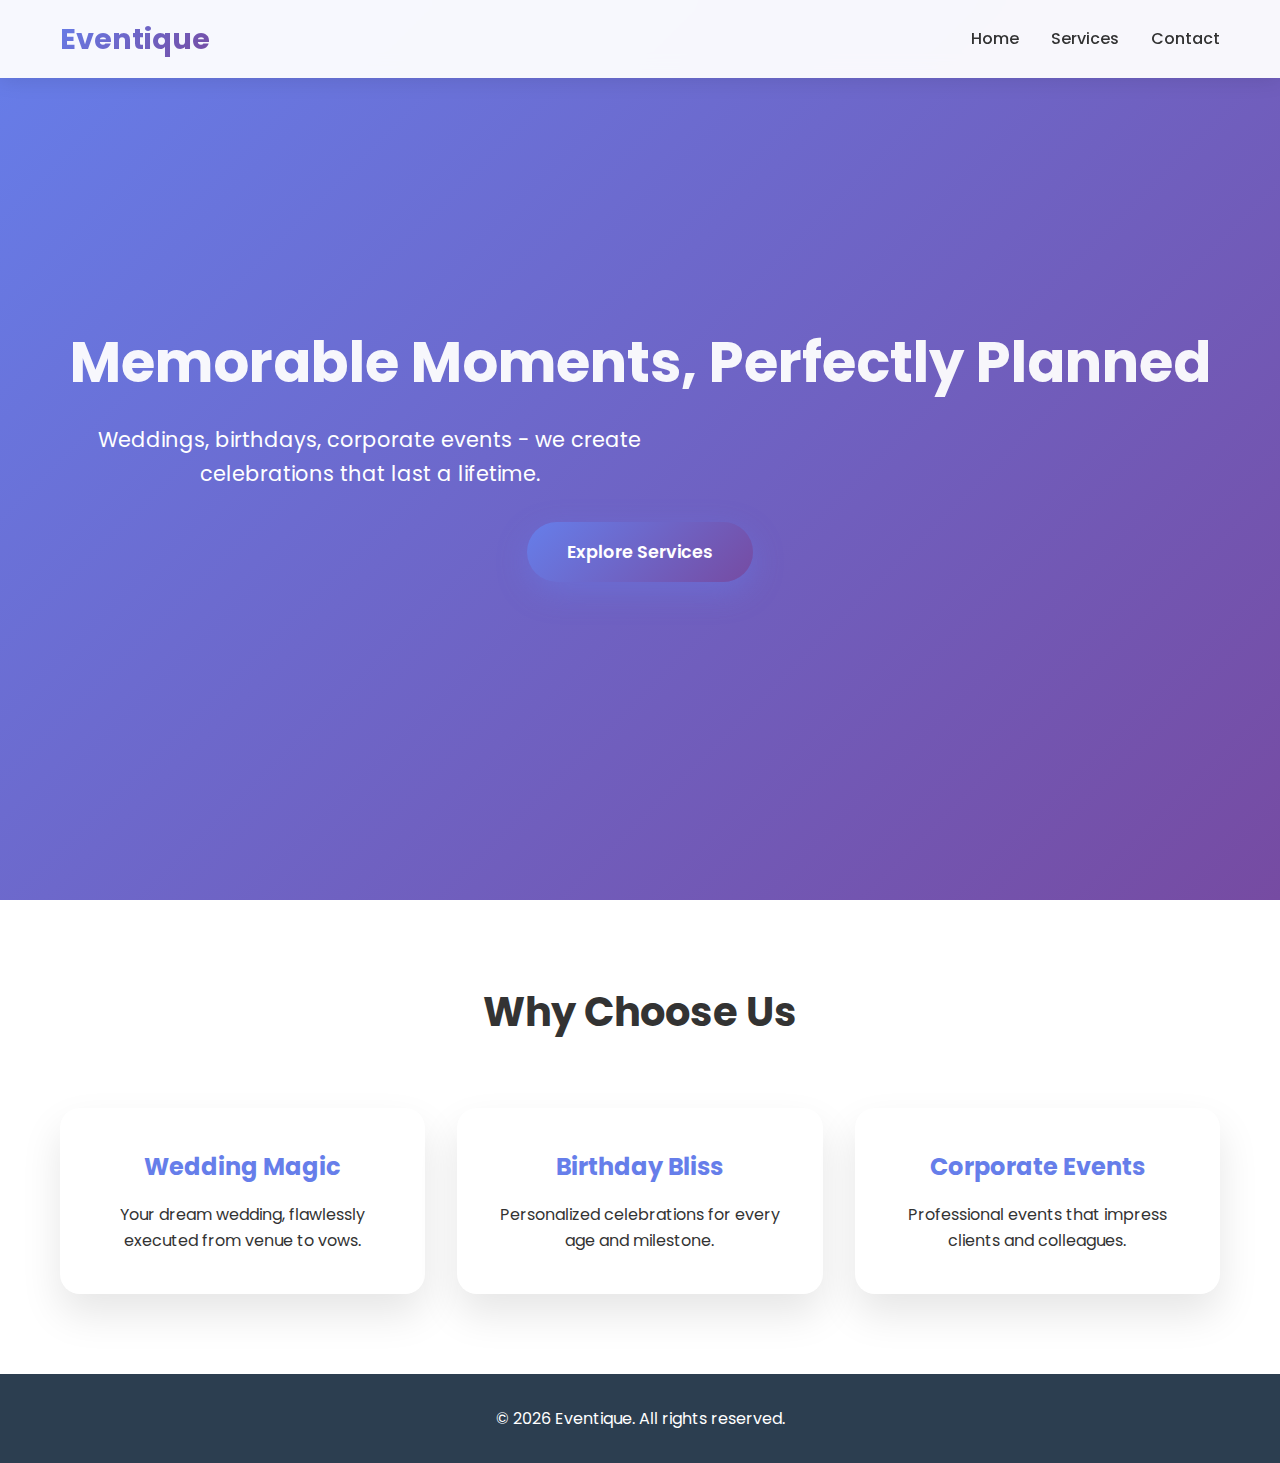
<file: index.html>
<!DOCTYPE html>
<html lang="en">
<head>
    <meta charset="UTF-8">
    <meta name="viewport" content="width=device-width, initial-scale=1.0">
    <title>Eventique - Perfect Celebrations</title>
    <link rel="stylesheet" href="style.css">
    <link href="https://fonts.googleapis.com/css2?family=Poppins:wght@300;400;600;700&display=swap" rel="stylesheet">
</head>
<body>
    <nav class="navbar">
        <div class="nav-container">
            <h2 class="logo">Eventique</h2>
            <ul class="nav-menu">
                <li><a href="index.html">Home</a></li>
                <li><a href="services.html">Services</a></li>
                <li><a href="contact.html">Contact</a></li>
            </ul>
        </div>
    </nav>

    <section class="hero">
        <div class="hero-content">
            <h1>Memorable Moments, Perfectly Planned</h1>
            <p>Weddings, birthdays, corporate events - we create celebrations that last a lifetime.</p>
            <a href="services.html" class="cta-btn">Explore Services</a>
        </div>
    </section>

    <section class="features">
        <div class="container">
            <h2>Why Choose Us</h2>
            <div class="feature-grid">
                <div class="feature-card">
                    <h3>Wedding Magic</h3>
                    <p>Your dream wedding, flawlessly executed from venue to vows.</p>
                </div>
                <div class="feature-card">
                    <h3>Birthday Bliss</h3>
                    <p>Personalized celebrations for every age and milestone.</p>
                </div>
                <div class="feature-card">
                    <h3>Corporate Events</h3>
                    <p>Professional events that impress clients and colleagues.</p>
                </div>
            </div>
        </div>
    </section>

    <footer class="footer">
        <p>&copy; 2026 Eventique. All rights reserved.</p>
    </footer>
</body>
</html>
</file>
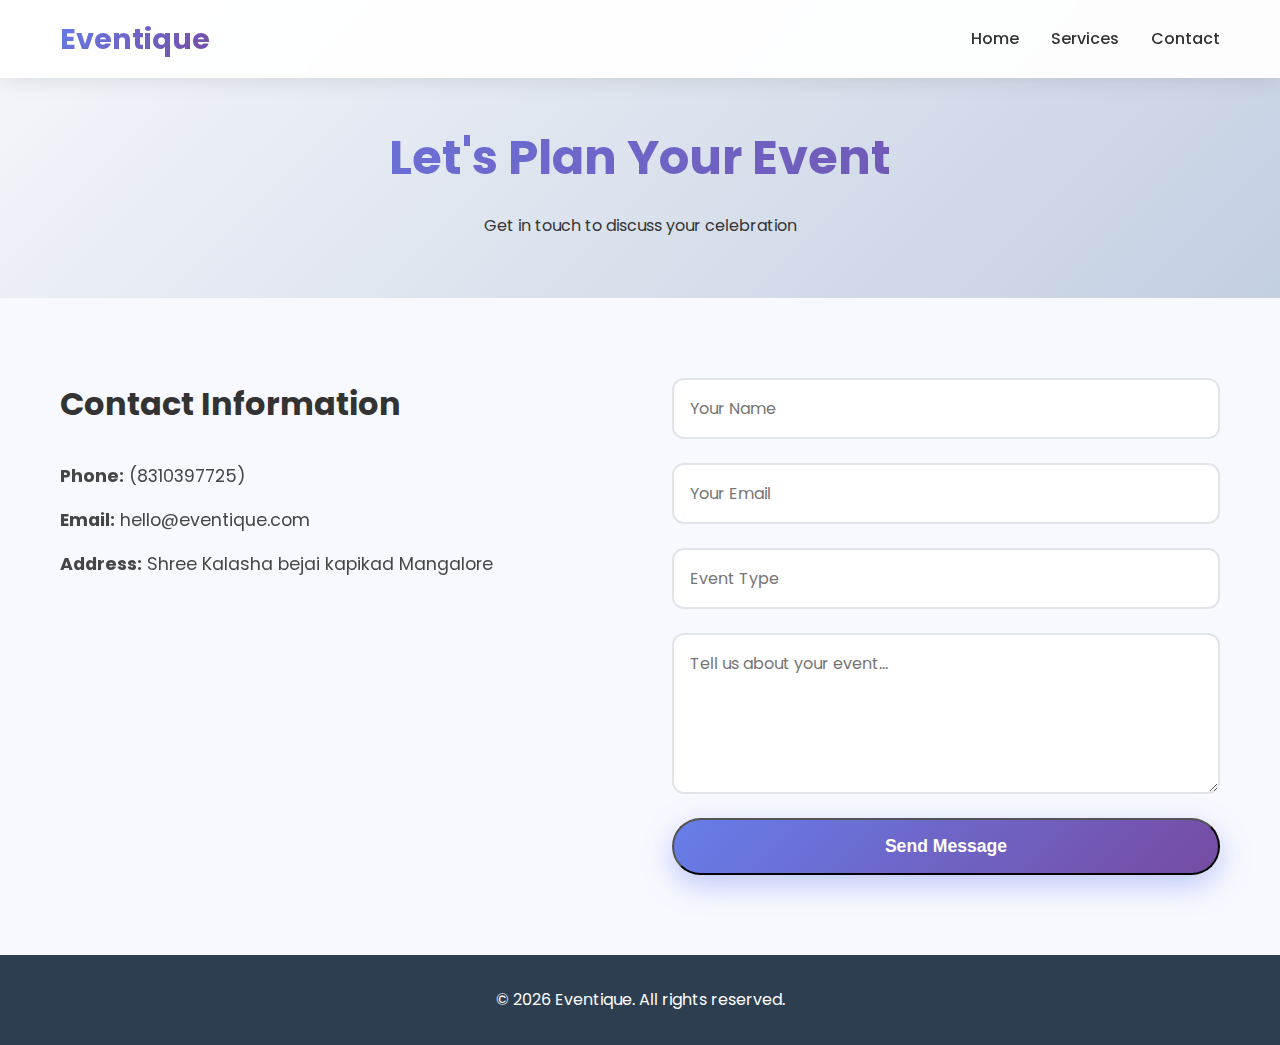
<file: contact.html>
<!DOCTYPE html>
<html lang="en">
<head>
    <meta charset="UTF-8">
    <meta name="viewport" content="width=device-width, initial-scale=1.0">
    <title>Contact - Eventique</title>
    <link rel="stylesheet" href="style.css">
    <link href="https://fonts.googleapis.com/css2?family=Poppins:wght@300;400;600;700&display=swap" rel="stylesheet">
</head>
<body>
    <nav class="navbar">
        <div class="nav-container">
            <h2 class="logo">Eventique</h2>
            <ul class="nav-menu">
                <li><a href="index.html">Home</a></li>
                <li><a href="services.html">Services</a></li>
                <li><a href="contact.html">Contact</a></li>
            </ul>
        </div>
    </nav>

    <section class="contact-hero">
        <div class="container">
            <h1>Let's Plan Your Event</h1>
            <p>Get in touch to discuss your celebration</p>
        </div>
    </section>

    <section class="contact-content">
        <div class="container">
            <div class="contact-grid">
                <div class="contact-info">
                    <h3>Contact Information</h3>
                    <p><strong>Phone:</strong> (8310397725)</p>
                    <p><strong>Email:</strong> hello@eventique.com</p>
                    <p><strong>Address:</strong> Shree Kalasha bejai kapikad Mangalore</p>
                </div>
                <form class="contact-form">
                    <input type="text" placeholder="Your Name" required>
                    <input type="email" placeholder="Your Email" required>
                    <input type="text" placeholder="Event Type">
                    <textarea placeholder="Tell us about your event..." rows="5"></textarea>
                    <button type="submit" class="cta-btn">Send Message</button>
                </form>
            </div>
        </div>
    </section>

    <footer class="footer">
        <p>&copy; 2026 Eventique. All rights reserved.</p>
    </footer>
</body>
</html>
</file>
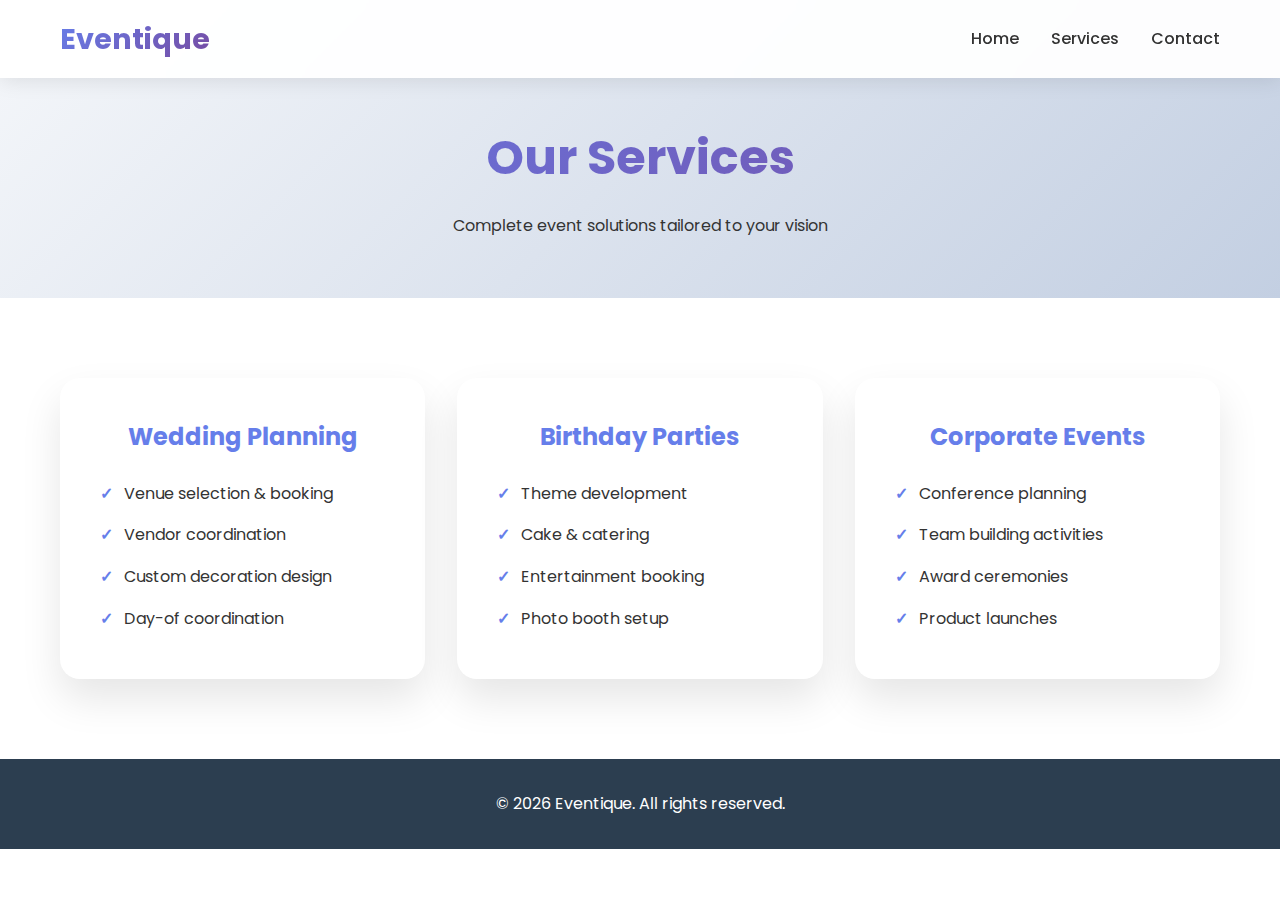
<file: services.html>
<!DOCTYPE html>
<html lang="en">
<head>
    <meta charset="UTF-8">
    <meta name="viewport" content="width=device-width, initial-scale=1.0">
    <title>Services - Eventique</title>
    <link rel="stylesheet" href="style.css">
    <link href="https://fonts.googleapis.com/css2?family=Poppins:wght@300;400;600;700&display=swap" rel="stylesheet">
</head>
<body>
    <nav class="navbar">
        <div class="nav-container">
            <h2 class="logo">Eventique</h2>
            <ul class="nav-menu">
                <li><a href="index.html">Home</a></li>
                <li><a href="services.html">Services</a></li>
                <li><a href="contact.html">Contact</a></li>
            </ul>
        </div>
    </nav>

    <section class="services-hero">
        <div class="container">
            <h1>Our Services</h1>
            <p>Complete event solutions tailored to your vision</p>
        </div>
    </section>

    <section class="services-list">
        <div class="container">
            <div class="service-item">
                <h3>Wedding Planning</h3>
                <ul>
                    <li>Venue selection & booking</li>
                    <li>Vendor coordination</li>
                    <li>Custom decoration design</li>
                    <li>Day-of coordination</li>
                </ul>
            </div>
            <div class="service-item">
                <h3>Birthday Parties</h3>
                <ul>
                    <li>Theme development</li>
                    <li>Cake & catering</li>
                    <li>Entertainment booking</li>
                    <li>Photo booth setup</li>
                </ul>
            </div>
            <div class="service-item">
                <h3>Corporate Events</h3>
                <ul>
                    <li>Conference planning</li>
                    <li>Team building activities</li>
                    <li>Award ceremonies</li>
                    <li>Product launches</li>
                </ul>
            </div>
        </div>
    </section>

    <footer class="footer">
        <p>&copy; 2026 Eventique. All rights reserved.</p>
    </footer>
</body>
</html>
</file>
<file: style.css>
* {
    margin: 0;
    padding: 0;
    box-sizing: border-box;
}

body {
    font-family: 'Poppins', sans-serif;
    line-height: 1.6;
    color: #333;
}

.container {
    max-width: 1200px;
    margin: 0 auto;
    padding: 0 20px;
}

/* Navigation */
.navbar {
    background: rgba(255, 255, 255, 0.95);
    backdrop-filter: blur(10px);
    position: fixed;
    top: 0;
    width: 100%;
    z-index: 1000;
    box-shadow: 0 2px 20px rgba(0,0,0,0.1);
}

.nav-container {
    max-width: 1200px;
    margin: 0 auto;
    padding: 1rem 20px;
    display: flex;
    justify-content: space-between;
    align-items: center;
}

.logo {
    font-size: 1.8rem;
    font-weight: 700;
    background: linear-gradient(135deg, #667eea 0%, #764ba2 100%);
    -webkit-background-clip: text;
    -webkit-text-fill-color: transparent;
    background-clip: text;
}

.nav-menu {
    display: flex;
    list-style: none;
    gap: 2rem;
}

.nav-menu a {
    text-decoration: none;
    color: #333;
    font-weight: 500;
    transition: color 0.3s ease;
}

.nav-menu a:hover {
    color: #667eea;
}

/* Hero Sections */
.hero {
    height: 100vh;
    background: linear-gradient(135deg, #667eea 0%, #764ba2 100%);
    display: flex;
    align-items: center;
    justify-content: center;
    text-align: center;
    color: white;
}

.hero-content h1 {
    font-size: 3.5rem;
    margin-bottom: 1rem;
    opacity: 0.95;
}

.hero-content p {
    font-size: 1.3rem;
    margin-bottom: 2rem;
    max-width: 600px;
}

.services-hero, .contact-hero {
    padding: 120px 0 60px;
    text-align: center;
    background: linear-gradient(135deg, #f5f7fa 0%, #c3cfe2 100%);
}

.services-hero h1, .contact-hero h1 {
    font-size: 3rem;
    margin-bottom: 1rem;
    background: linear-gradient(135deg, #667eea 0%, #764ba2 100%);
    -webkit-background-clip: text;
    -webkit-text-fill-color: transparent;
    background-clip: text;
}

/* Features & Services */
.features, .services-list {
    padding: 80px 0;
}

.features h2, .services-list h2 {
    text-align: center;
    font-size: 2.5rem;
    margin-bottom: 4rem;
    color: #333;
}

.feature-grid, .services-list .container {
    display: grid;
    grid-template-columns: repeat(auto-fit, minmax(350px, 1fr));
    gap: 2rem;
}

.feature-card, .service-item {
    background: white;
    padding: 2.5rem;
    border-radius: 20px;
    box-shadow: 0 20px 40px rgba(0,0,0,0.1);
    text-align: center;
    transition: transform 0.3s ease, box-shadow 0.3s ease;
}

.feature-card:hover, .service-item:hover {
    transform: translateY(-10px);
    box-shadow: 0 30px 60px rgba(0,0,0,0.15);
}

.feature-card h3, .service-item h3 {
    font-size: 1.5rem;
    margin-bottom: 1rem;
    color: #667eea;
}

.service-item ul {
    list-style: none;
    text-align: left;
}

.service-item li {
    padding: 0.5rem 0;
    padding-left: 1.5rem;
    position: relative;
}

.service-item li::before {
    content: '✓';
    position: absolute;
    left: 0;
    color: #667eea;
    font-weight: bold;
}

/* Contact */
.contact-content {
    padding: 80px 0;
    background: #f8f9ff;
}

.contact-grid {
    display: grid;
    grid-template-columns: 1fr 1fr;
    gap: 4rem;
}

.contact-info h3 {
    font-size: 2rem;
    margin-bottom: 2rem;
    color: #333;
}

.contact-info p {
    font-size: 1.1rem;
    margin-bottom: 1rem;
    opacity: 0.9;
}

.contact-form {
    display: flex;
    flex-direction: column;
    gap: 1.5rem;
}

.contact-form input,
.contact-form textarea {
    padding: 1rem;
    border: 2px solid #e1e5e9;
    border-radius: 12px;
    font-family: inherit;
    font-size: 1rem;
    transition: border-color 0.3s ease;
}

.contact-form input:focus,
.contact-form textarea:focus {
    outline: none;
    border-color: #667eea;
}

/* CTA Button */
.cta-btn {
    display: inline-block;
    background: linear-gradient(135deg, #667eea 0%, #764ba2 100%);
    color: white;
    padding: 1rem 2.5rem;
    text-decoration: none;
    border-radius: 50px;
    font-weight: 600;
    font-size: 1.1rem;
    transition: transform 0.3s ease;
    box-shadow: 0 10px 30px rgba(102, 126, 234, 0.4);
}

.cta-btn:hover {
    transform: translateY(-2px);
    box-shadow: 0 15px 40px rgba(102, 126, 234, 0.5);
}

/* Footer */
.footer {
    background: #2c3e50;
    color: white;
    text-align: center;
    padding: 2rem 0;
}

/* Responsive */
@media (max-width: 768px) {
    .nav-menu {
        flex-direction: column;
        gap: 1rem;
    }
    
    .hero-content h1 {
        font-size: 2.5rem;
    }
    
    .contact-grid {
        grid-template-columns: 1fr;
        gap: 2rem;
    }
    
    .feature-grid {
        grid-template-columns: 1fr;
    }
}
</file>
